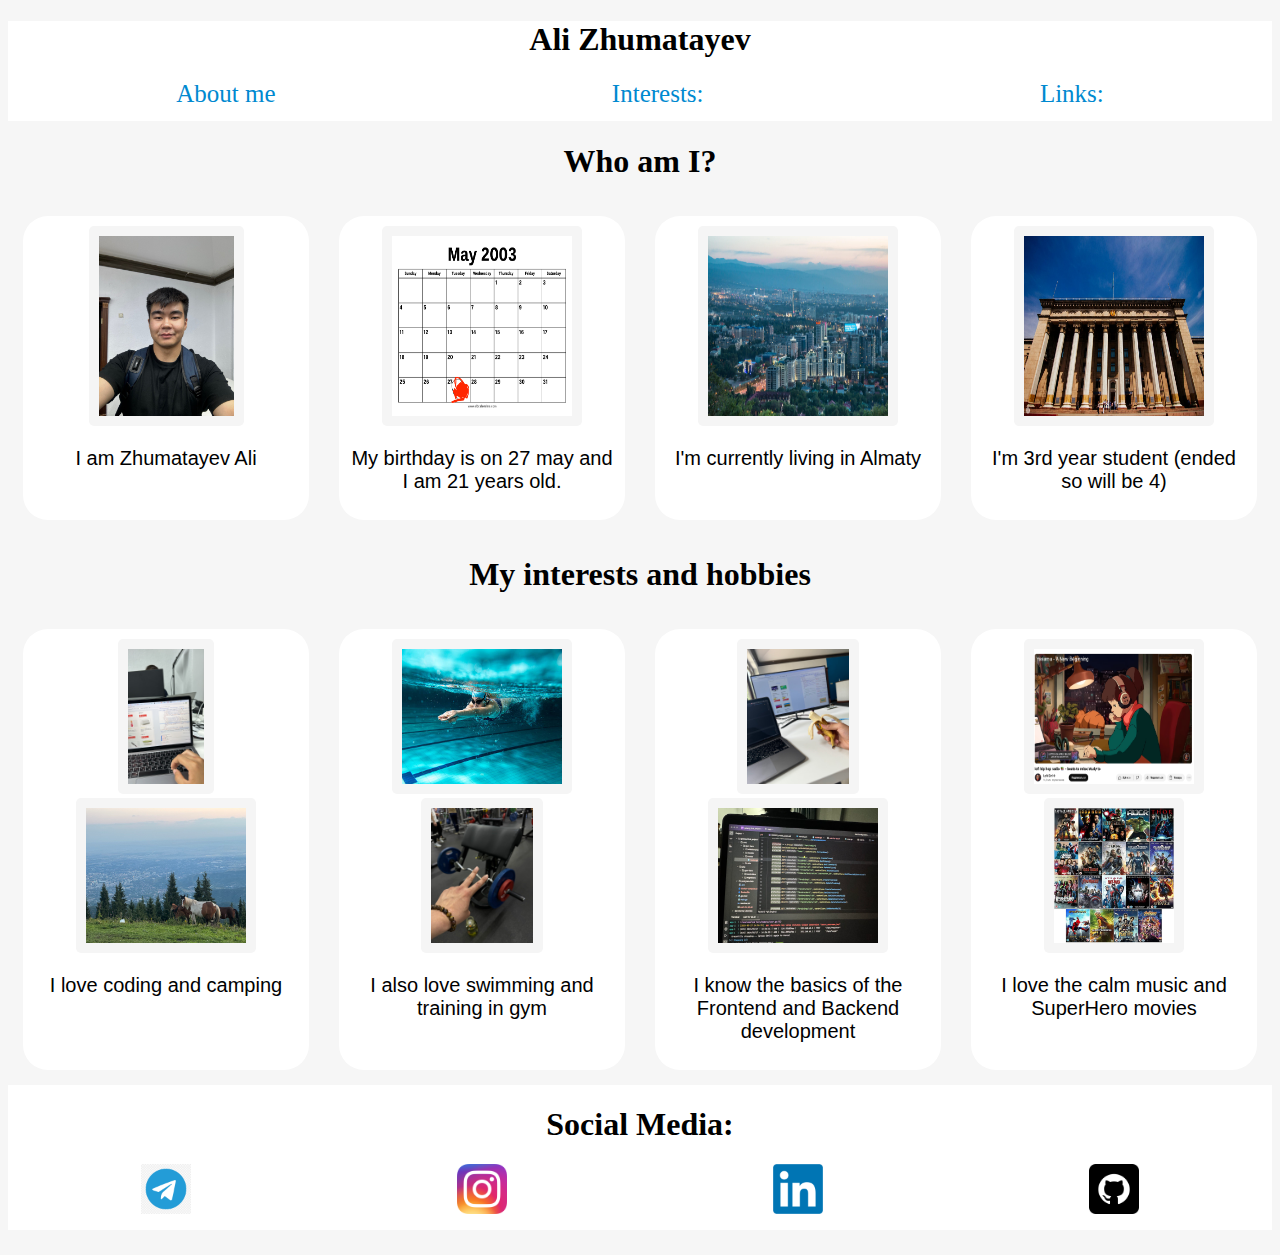
<file: task2_personal_site/index.html>
<!DOCTYPE html>
<html lang="en">
<head>
    <meta charset="UTF-8">
    <meta name="viewport" content="width=device-width, initial-scale=1.0">
    <link rel="stylesheet" href="styles.css">
    <title>Ali personal web page</title>
</head>
<body>  
    <div class="container">

        <div class="header">

                <h1>Ali Zhumatayev</h1>

            <div class="under-header">
                <a href="#about-me"> About me</a>
                <a href="#interests-me">Interests:</a>
                <a href="#links-me">Links:</a>
            </div>
            </div>

            <div class="content">

                <div id="about-me">

                    <h1>Who am I?</h1>
                    <div class="under-me">
                <div class="block-container">
                    <img src="./assets/icons/AliPic.jpg">
                    <h2>I am Zhumatayev Ali</h2>
                </div>
                <div class="block-container">
                    <img src="./assets/icons/calendar27mayPic.png">
                    <h2>My birthday is on 27 may and I am 21 years old.</h2>
                </div>
                <div class="block-container">
                    <img src="./assets/icons/AlmatyPic.jpg">
                    <h2>I'm currently living in Almaty</h2>
                </div>
                <div class="block-container">
                    <img src="./assets/icons/kbtuPic.png">
                    <h2>I'm 3rd year student (ended so will be 4)</h2>
                </div>
                </div>
                </div>

                <div id="interests-me">

                    <h1>My interests and hobbies</h1>
                    <div class="under-interests">
                        <div class="block-container">
                            <div class="twoImages">
                                <img src="./assets/icons/codingPic.jpg">
                                <img src="./assets/icons/campingPic.jpg"> 
                            </div>
                    <h2>I love coding and camping</h2>
                </div>
                <div class="block-container">
                    <div class="twoImages">
                        <img src="./assets/icons/swimPic.jpg">
                        <img src="./assets/icons/gymPic.jpg"> 
                    </div>
                    <h2>I also love swimming and training in gym </h2>
                </div>
                <div class="block-container">
                    <div class="twoImages">
                        <img src="./assets/icons/frontPic.jpg">
                        <img src="./assets/icons/backPic.jpg"> 
                    </div>
                    <h2>I know the basics of the Frontend and Backend development</h2>
                </div>
                <div class="block-container">
                    <div class="twoImages">
                        <img src="./assets/icons/lofiMusic.png">
                        <img src="./assets/icons/marvelMovies.jpeg"> 
                    </div>
                    <h2>I love the calm music and SuperHero movies</h2>
                </div>
                </div>
                </div>

                <div id="links-me">
                    <h1>Social Media:</h1>
                    <div class = "under-media">
                    <a href="https://t.me/dondontgon"><img src="./assets/icons/telegramIcon.png" class="image-links" alt=""></a>
                    <a href="https://www.instagram.com/profiljw/"><img src="./assets/icons/instagramIcon.png" class="image-links"></a>
                    <a href="https://www.linkedin.com/in/ali-zhumatayev-90274530b/" ><img src="./assets/icons/linkedinIcon.png" class="image-links"></a>
                    <a href="https://github.com/User0676"><img src="./assets/icons/githubIcon.png" class="image-links"></a>
                </div>
                </div>



            </div>

        </div>











    </div>

</body>
</html>
</file>
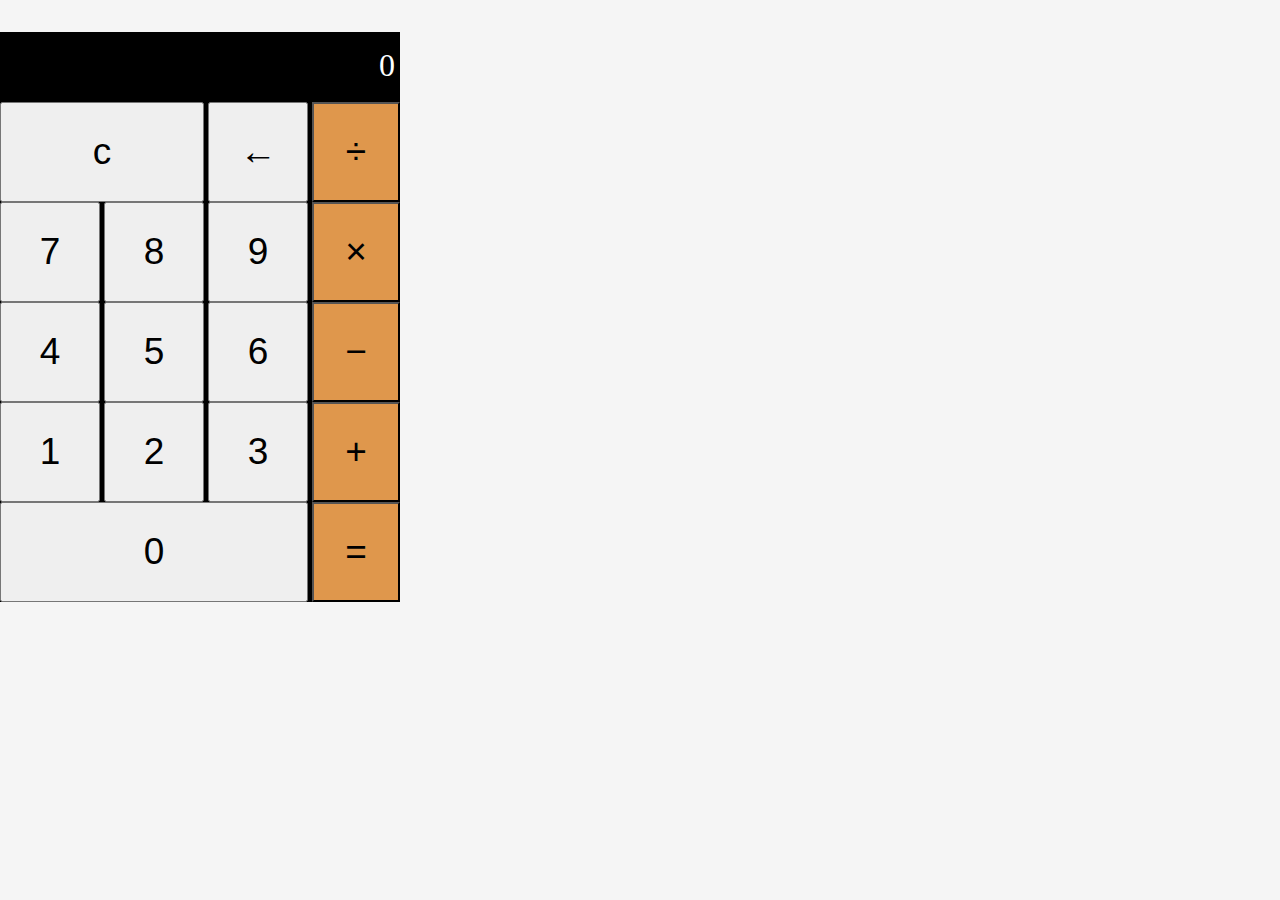
<file: task1_calculator/calculator.html>
<!DOCTYPE html>
<html lang="en">
<head>
    <meta charset="UTF-8">
    <title>Calculator</title>
    <link rel="stylesheet" href="css/calculator.css">
</head>
<body>
<div class="wrapper">
    <section class="screen">
        <div class="calculatorScreen"><p class="numberOnScreen">0</p></div>
    </section>

    <div class = "buttons-place">
    <section class="calc-buttons">
        <section class="row1">
            <button class="button-c">c</button>
            <button class="numbers-operators">&#8592;</button>
            <button class="logic-operators">&#247</button>
        </section>
        <section class="row1">
            <button class="numbers-operators">7</button>
            <button class="numbers-operators">8</button>
            <button class="numbers-operators">9</button>
            <button class="logic-operators">&#215</button>
        </section>
        <section class="row2">
            <button class="numbers-operators">4</button>
            <button class="numbers-operators">5</button>
            <button class="numbers-operators">6</button>
            <button class="logic-operators">&#8722;</button>
        </section>
        <section class="row3">
            <button class="numbers-operators">1</button>
            <button class="numbers-operators">2</button>
            <button class="numbers-operators">3</button>
            <button class="logic-operators">&#43;</button>
        </section>
        <section class="row4">
            <button class="button-zero" ><div class="zero">0 </div></button>
            <button class="logic-operators">&#61;</button>
        </section>
    </section>
</div>
</div>
</body>
</html>
</file>
<file: task2_personal_site/styles.css>
body{
    
    background-color:#f6f6f6;

    h2{
        font-size:20px;
        font-family: Arial, Helvetica, sans-serif;
        font-weight: normal;
    }

}

.header{
    
    text-align: center;
    background-color: white;
    height: 100px;

    .under-header{
        display:flex;
        justify-content: space-around; 
        /* display: grid;
        justify-content: center;
        grid-template-columns: repeat(auto-fill, minmax(300px, 1fr)); */

    }
    a{
        color:black;
        text-decoration: none;
        font-size: 25px;
        color:#0089d0;
    }
}

#interests-me{
    
    text-align: center;

    .under-interests{
        /* display:flex;
        justify-content: space-around; */
        display: grid;
        justify-content: center;
        grid-template-columns: repeat(auto-fill, minmax(300px, 1fr));

    }
}

#links-me{
    
    text-align: center;
    background-color: white;
    display: flex;
    flex-direction: column;
    height: 145px;
    margin-bottom: 25px;

    .under-media{
        display:flex;
        justify-content: space-around;
        /* display: grid;
        justify-content: center;
        grid-template-columns: repeat(auto-fill, minmax(300px, 1fr)); */
    }
}

#about-me{
    
    text-align: center;

    .under-me{
        /* display:flex;
        justify-content: space-around; */
        display: grid;
        justify-content: center;
        grid-template-columns: repeat(auto-fill, minmax(300px, 1fr));

    }
}

.image-links{
    width: 50px;
}

.block-container{
    background-color: #fff;
    margin: 15px;
    padding: 10px;
    border-radius: 25px;

    img{
        height:180px;
        max-width: 180px;
        border-radius: 5px;
        background-color: #f5f5f5;
        padding: 10px;
    }

    .twoImages img{
        height: 135px;
        max-width: 160px;
    }
}
</file>
<file: task1_calculator/css/calculator.css>
html {
    box-sizing: border-box;
}
*, *:before, *:after {
    box-sizing: inherit;
}
body {
    padding: 0;
    margin: 0;
    background-color: #f5f5f5;
}

.buttons-place{
    display: flex;

}
.wrapper {
  
}

.calc-buttons{
    width:400px;
    background-color:black;
    
    


    .logic-operators{
        background-color: #df974c;
        width: 22%;
        height: 100px;
        font-size: 37px;

    }

    .logic-operators:hover{
        background-color: #dfb07e;
    }
    .logic-operators:active{
        background-color:#dd8d37;
    }

    .numbers-operators{
        height:100px;
        width: 25%;
        font-size: 37px;

        
    }
    .numbers-operators:hover{
        background-color: #ebebeb;
    }
    .numbers-operators:active{
        background-color: #bbbcbe;
    }

    .button-c{
        width: 51%;
        height:100px;
        font-size: 37px;
    }
    .button-zero{
        width: 77%;
        height:100px;
        font-size: 37px;
    }
    
}

.calculatorScreen{
    background-color:black;
    width: 400px;
    font-size: 32px;
    color:white;
    height: 70px;

    .numberOnScreen{
        display: flex;
        justify-content: flex-end;
        align-items: flex-start;
        align-content: flex-start;
        flex-direction: row;
        padding-top: 15px;
        padding-right: 5px;
    }
}
</file>
